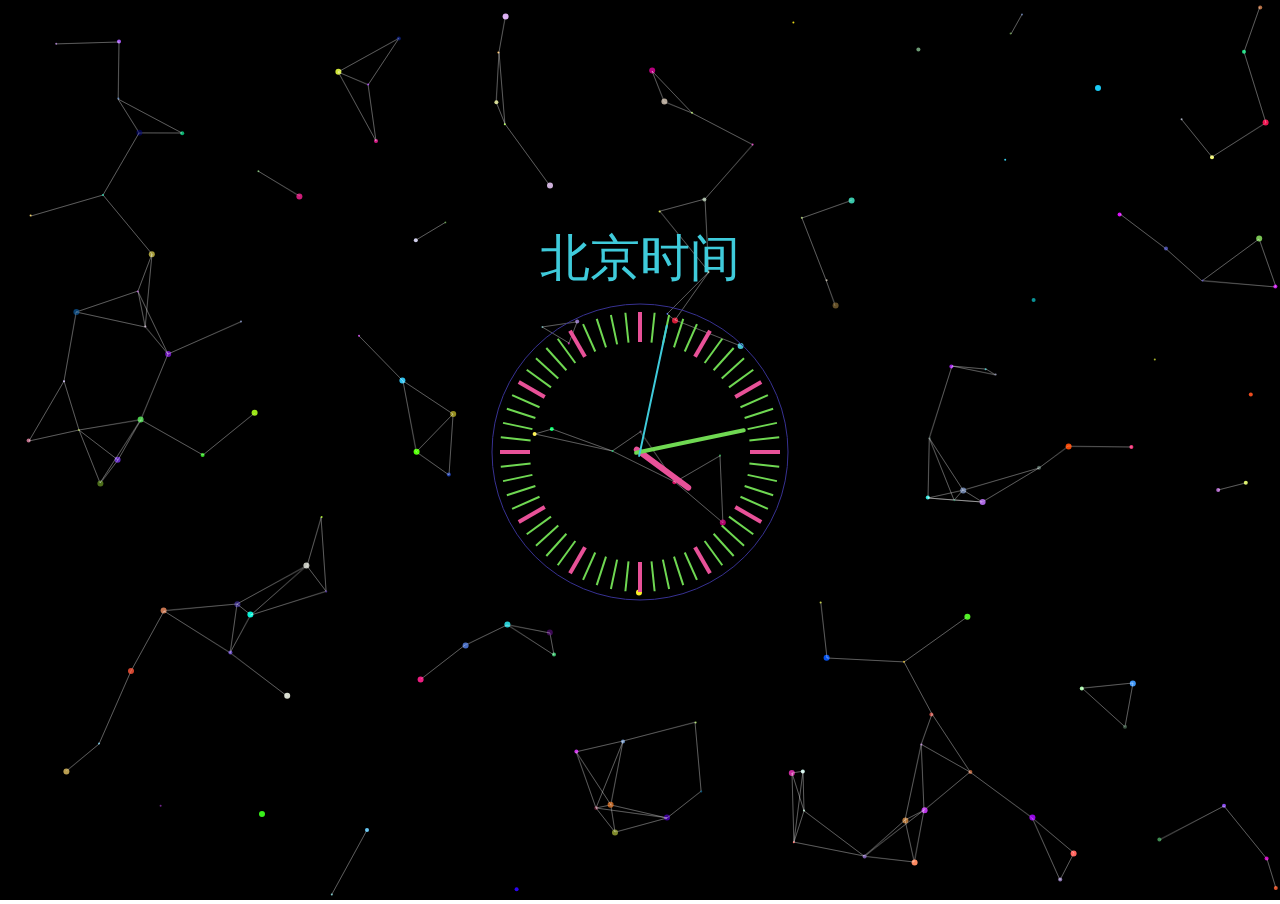
<file: CssAbout/canvas/starTime.html>
<!DOCTYPE html>
<html>
 
<head>
    <meta charset="UTF-8">
    <title>粒子星空时钟</title>
    <style type="text/css">
    body{
    	padding:0;
    	margin:0;
    	position: relative;
    }
        * {
            margin: 0;
            padding: 0;
        }
        #myCanvas {
            background-color: black;
        }
        #solar {
        	position: absolute;
        	left: 50%;
        	top: 50%;
        	margin:-150px 0 0 -150px;
            display: block;
            /*margin: 200px auto;*/
        }
        #text {
        	position: absolute;
        	left: 50%;
        	top: 25%;
        	margin:0 0 0 -170px;
            display: block;
            /*margin: 200px auto;*/
        }
    </style>
</head>
 
<body>
    <canvas id="myCanvas"></canvas>
    <canvas id="solar" width="300" height="300"></canvas>
    <canvas id="text" width="340" height="100"></canvas>
</body>
<script type="text/javascript">
    var canvas = document.getElementById("myCanvas");
    canvas.width = document.documentElement.clientWidth;
    canvas.height = document.documentElement.clientHeight;
    var ctx = canvas.getContext("2d");
    //创建小球的构造函数
    function Ball() {
        this.x = randomNum(3, canvas.width - 3);
        this.y = randomNum(3, canvas.height - 3);
        this.r = randomNum(1, 3);
        this.color = randomColor();
        this.speedX = randomNum(-3, 3) * 0.2;
        this.speedY = randomNum(-3, 3) * 0.2;
    }
    Ball.prototype = {
            //绘制小球
            draw: function () {
                    ctx.beginPath();
                    ctx.globalAlpha = 1;
                    ctx.fillStyle = this.color;
                    ctx.arc(this.x, this.y, this.r, 0, Math.PI * 2);
                    ctx.fill();
                },
                //小球移动
                move: function () {
                    this.x += this.speedX;
                    this.y += this.speedY;
                    //为了合理性,设置极限值
                    if (this.x <= 3 || this.x > canvas.width - 3) {
                        this.speedX *= -1;
                    }
                    if (this.y <= 3 || this.y >= canvas.height - 3) {
                        this.speedY *= -1;
                    }
                }
        }
        //存储所有的小球
    var balls = [];
    //创建200个小球
    for (var i = 0; i < 150; i++) {
        var ball = new Ball();
        balls.push(ball);
    }
    main();
 
    function main() {
            ctx.clearRect(0, 0, canvas.width, canvas.height);
            //鼠标移动绘制线				
            mouseLine();
            //小球与小球之间自动画线
            drawLine();
            //使用关键帧动画，不断的绘制和清除
            window.requestAnimationFrame(main);
        }
        //添加鼠标移动事件
        //记录鼠标移动时的mouseX坐标
    var mouseX;
    var mouseY;
    canvas.onmousemove = function (e) {
            var ev = event || e;
            mouseX = ev.offsetX;
            mouseY = ev.offsetY;
        }
        //判断是否划线
 
    function drawLine() {
            for (var i = 0; i < balls.length; i++) {
                balls[i].draw();
                balls[i].move();
                for (var j = 0; j < balls.length; j++) {
                    if (i != j) {
                        if (Math.sqrt(Math.pow((balls[i].x - balls[j].x), 2) + Math.pow((balls[i].y - balls[j].y), 2)) < 80) {
                            ctx.beginPath();
                            ctx.moveTo(balls[i].x, balls[i].y);
                            ctx.lineTo(balls[j].x, balls[j].y);
                            ctx.strokeStyle = "white";
                            ctx.globalAlpha = 0.2;
                            ctx.stroke();
                        }
                    }
                }
            }
        }
        //使用鼠标移动划线
 
    function mouseLine() {
            for (var i = 0; i < balls.length; i++) {
                if (Math.sqrt(Math.pow((balls[i].x - mouseX), 2) + Math.pow((balls[i].y - mouseY), 2)) < 80) {
                    ctx.beginPath();
                    ctx.moveTo(balls[i].x, balls[i].y);
                    ctx.lineTo(mouseX, mouseY);
                    ctx.strokeStyle = "white";
                    ctx.globalAlpha = 0.8;
                    ctx.stroke();
                }
            }
        }
        //随机函数
 
    function randomNum(m, n) {
            return Math.floor(Math.random() * (n - m + 1) + m);
        }
        //随机颜色
 
    function randomColor() {
        return "rgb(" + randomNum(0, 255) + "," + randomNum(0, 255) + "," + randomNum(0, 255) + ")";
    }

    //绘制圆盘时针表盘
    init();

    function init(){
        let canvas = document.querySelector("#solar");
        let ctx = canvas.getContext("2d");
        draw(ctx);
    }

    function draw(ctx){
        requestAnimationFrame(function step(){
            drawDial(ctx); //绘制表盘
            drawAllHands(ctx); //绘制时分秒针
            requestAnimationFrame(step);
        });
    }
    /*绘制时分秒针*/
    function drawAllHands(ctx){
        let time = new Date();

        let s = time.getSeconds();
        let m = time.getMinutes();
        let h = time.getHours();

        let pi = Math.PI;
        let secondAngle = pi / 180 * 6 * s;  //计算出来s针的弧度
        let minuteAngle = pi / 180 * 6 * m + secondAngle / 60;  //计算出来分针的弧度
        let hourAngle = pi / 180 * 30 * h + minuteAngle / 12;  //计算出来时针的弧度

        drawHand(hourAngle, 60, 6, "#e85198", ctx);  //绘制时针
        drawHand(minuteAngle, 106, 4, "#6fd852", ctx);  //绘制分针
        drawHand(secondAngle, 129, 2, "#3fcbdb", ctx);  //绘制秒针
    }
    /*绘制时针、或分针、或秒针
     * 参数1：要绘制的针的角度
     * 参数2：要绘制的针的长度
     * 参数3：要绘制的针的宽度
     * 参数4：要绘制的针的颜色
     * 参数4：ctx
     * */
    function drawHand(angle, len, width, color, ctx){
        ctx.save();
        ctx.translate(150, 150); //把坐标轴的远点平移到原来的中心
        ctx.rotate(-Math.PI / 2 + angle);  //旋转坐标轴。 x轴就是针的角度
        ctx.beginPath();
        ctx.moveTo(-4, 0);
        ctx.lineTo(len, 0);  // 沿着x轴绘制针
        ctx.lineWidth = width;
        ctx.strokeStyle = color;
        ctx.lineCap = "round";
        ctx.stroke();
        ctx.closePath();
        ctx.restore();
    }

    /*绘制表盘*/
    function drawDial(ctx){
        let pi = Math.PI;

        ctx.clearRect(0, 0, 300, 300); //清除所有内容
        ctx.save();

        ctx.translate(150, 150); //一定坐标原点到原来的中心
        ctx.beginPath();
        ctx.arc(0, 0, 148, 0, 2 * pi); //绘制圆周
        ctx.strokeStyle = "#373191"; //绘制圆周轮廓颜色
        ctx.stroke();
        ctx.closePath();

        for (let i = 0; i < 60; i++){//绘制刻度。
            ctx.save();
            ctx.rotate(-pi / 2 + i * pi / 30);  //旋转坐标轴。坐标轴x的正方形从 向上开始算起
            ctx.beginPath();
            ctx.moveTo(110, 0);
            ctx.lineTo(140, 0);
            ctx.lineWidth = i % 5 ? 2 : 4;
            ctx.strokeStyle = i % 5 ? "#6fd852" : "#e85198";
            ctx.stroke();
            ctx.closePath();
            ctx.restore();
        }
        ctx.restore();
    }

//绘制文本显示
    function text(){
    	let canvas = document.getElementById('text');
    	if (!canvas.getContext) return;
    	let textCvs = canvas.getContext("2d");
    	textCvs.font = "50px sans-serif";
    	// textCvs.textAlign = 'center';
    	textCvs.textBaseline = 'top';
    	textCvs.fillStyle = "#3fcbdb";
    	textCvs.fillText('北京时间', 70, 10);
    }
    text()
</script>
 
</html>
</file>
